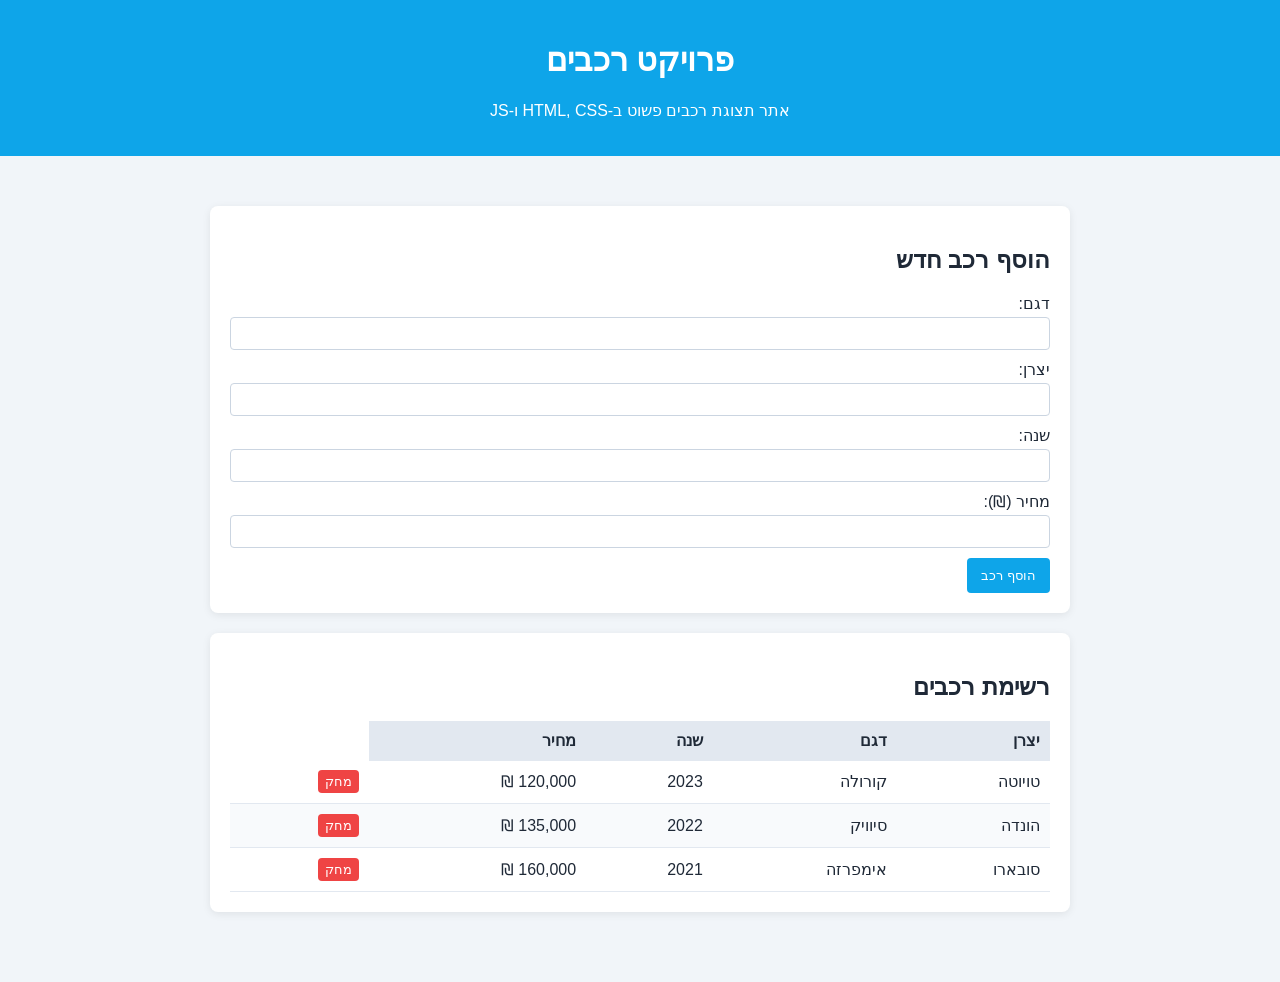
<file: index.html>
<!DOCTYPE html>
<html lang="he">
<head>
  <meta charset="UTF-8" />
  <meta name="viewport" content="width=device-width, initial-scale=1.0" />
  <title>פרויקט רכבים פשוט</title>
  <link rel="stylesheet" href="styles.css" />
</head>
<body>
  <header>
    <h1>פרויקט רכבים</h1>
    <p>אתר תצוגת רכבים פשוט ב-HTML, CSS ו-JS</p>
  </header>

  <main>
    <section class="car-form">
      <h2>הוסף רכב חדש</h2>
      <form id="addCarForm">
        <label>
          דגם:
          <input type="text" id="model" required />
        </label>
        <label>
          יצרן:
          <input type="text" id="maker" required />
        </label>
        <label>
          שנה:
          <input type="number" id="year" min="1900" max="2100" required />
        </label>
        <label>
          מחיר (₪):
          <input type="number" id="price" min="0" required />
        </label>
        <button type="submit">הוסף רכב</button>
      </form>
    </section>

    <section class="car-list">
      <h2>רשימת רכבים</h2>
      <table>
        <thead>
          <tr>
            <th>יצרן</th>
            <th>דגם</th>
            <th>שנה</th>
            <th>מחיר</th>
          </tr>
        </thead>
        <tbody id="carTableBody"></tbody>
      </table>
    </section>
  </main>

  <script src="script.js"></script>
</body>
</html>
</file>
<file: styles.css>
* {
  box-sizing: border-box;
}
body {
  font-family: Arial, sans-serif;
  background: #f1f5f9;
  color: #1f2937;
  margin: 0;
  padding: 0;
  direction: rtl;
}
header {
  background: #0ea5e9;
  color: #fff;
  padding: 20px;
  text-align: center;
}
main {
  max-width: 900px;
  margin: 30px auto;
  padding: 20px;
}
.car-form,
.car-list {
  margin-bottom: 20px;
  background: #fff;
  border-radius: 8px;
  box-shadow: 0 2px 8px rgba(0, 0, 0, 0.08);
  padding: 20px;
}
label {
  display: block;
  margin-bottom: 10px;
}
input {
  width: 100%;
  padding: 8px;
  margin-top: 4px;
  border: 1px solid #cbd5e1;
  border-radius: 4px;
}
button {
  background: #0ea5e9;
  color: #fff;
  border: none;
  padding: 10px 14px;
  border-radius: 4px;
  cursor: pointer;
}
button:hover {
  background: #0284c7;
}

table {
  width: 100%;
  border-collapse: collapse;
  margin-top: 10px;
}
th, td {
  text-align: right;
  padding: 10px;
  border-bottom: 1px solid #e2e8f0;
}
th {
  background: #e2e8f0;
}
tr:nth-child(even) {
  background: #f8fafc;
}
.delete-btn { background: #ef4444; border: none; color: white; padding: 4px 7px; border-radius: 4px; cursor:pointer; }
.delete-btn:hover { background: #dc2626; }
</file>
